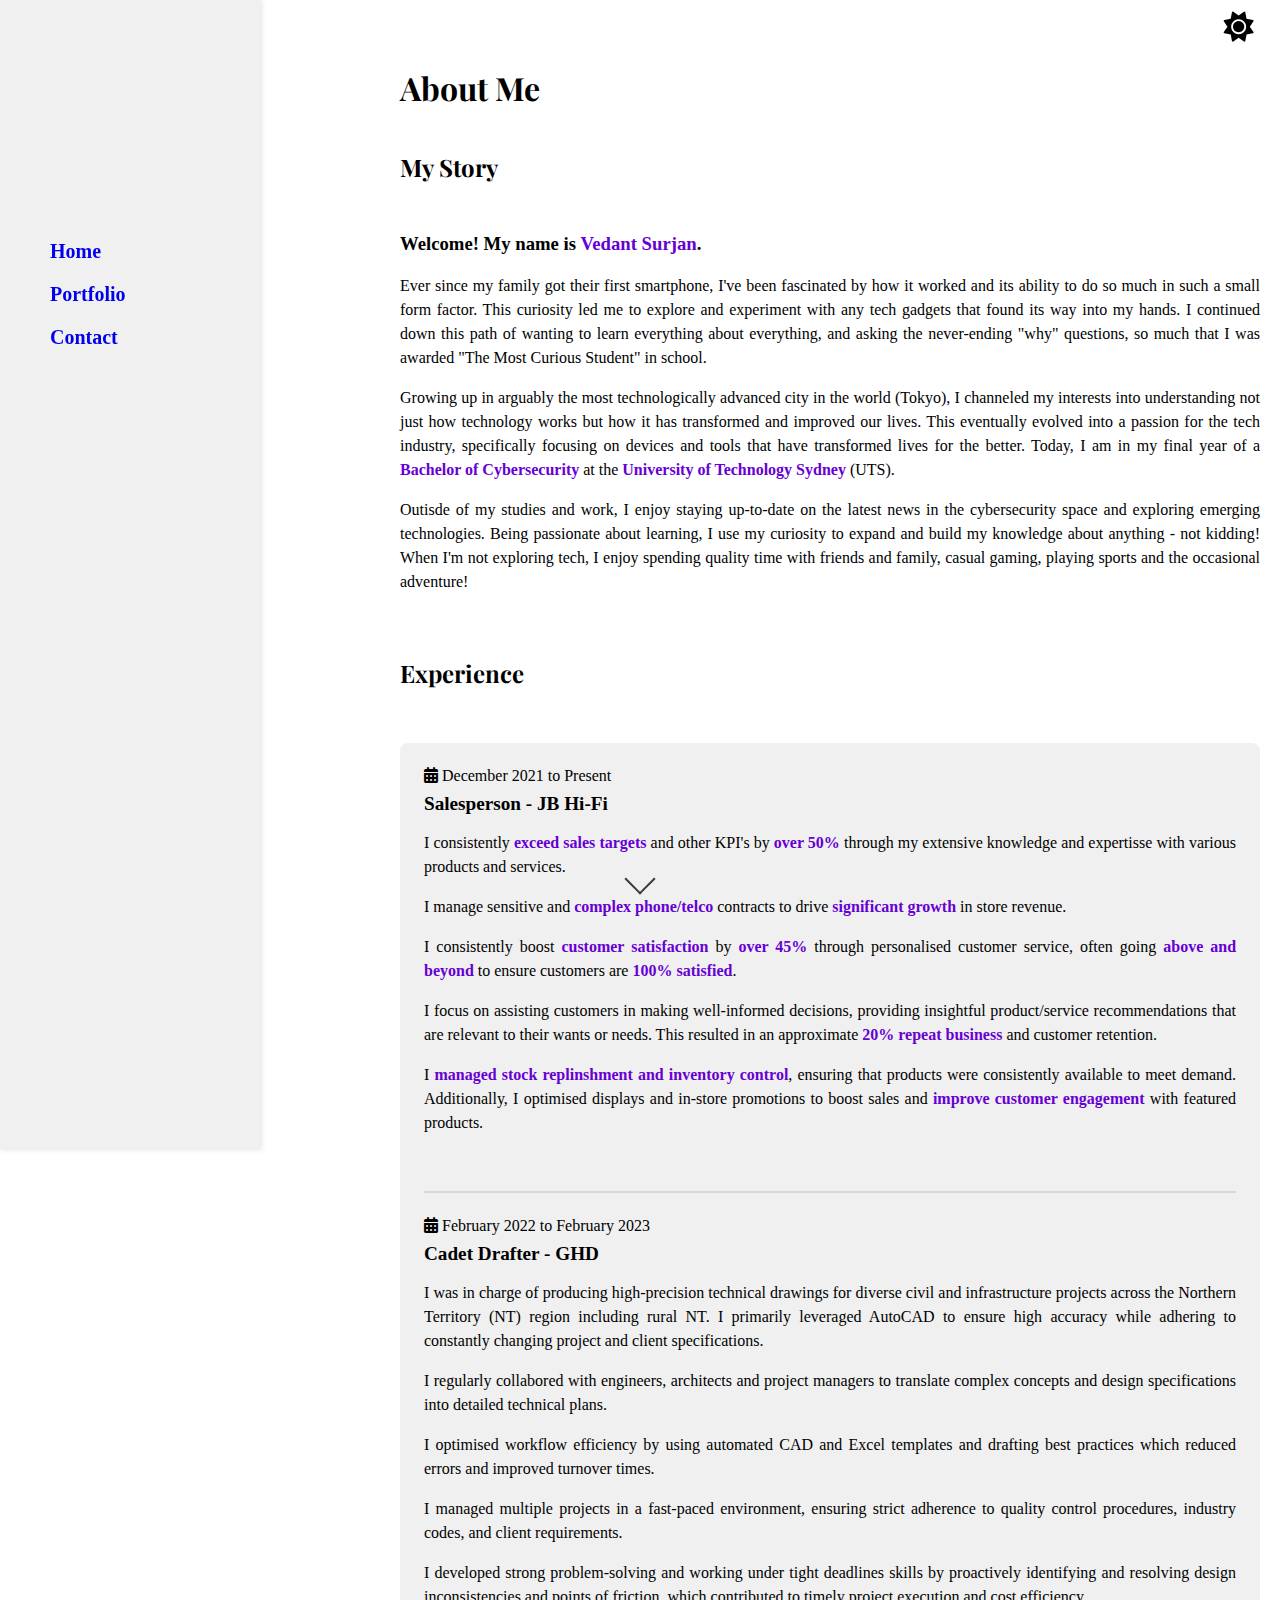
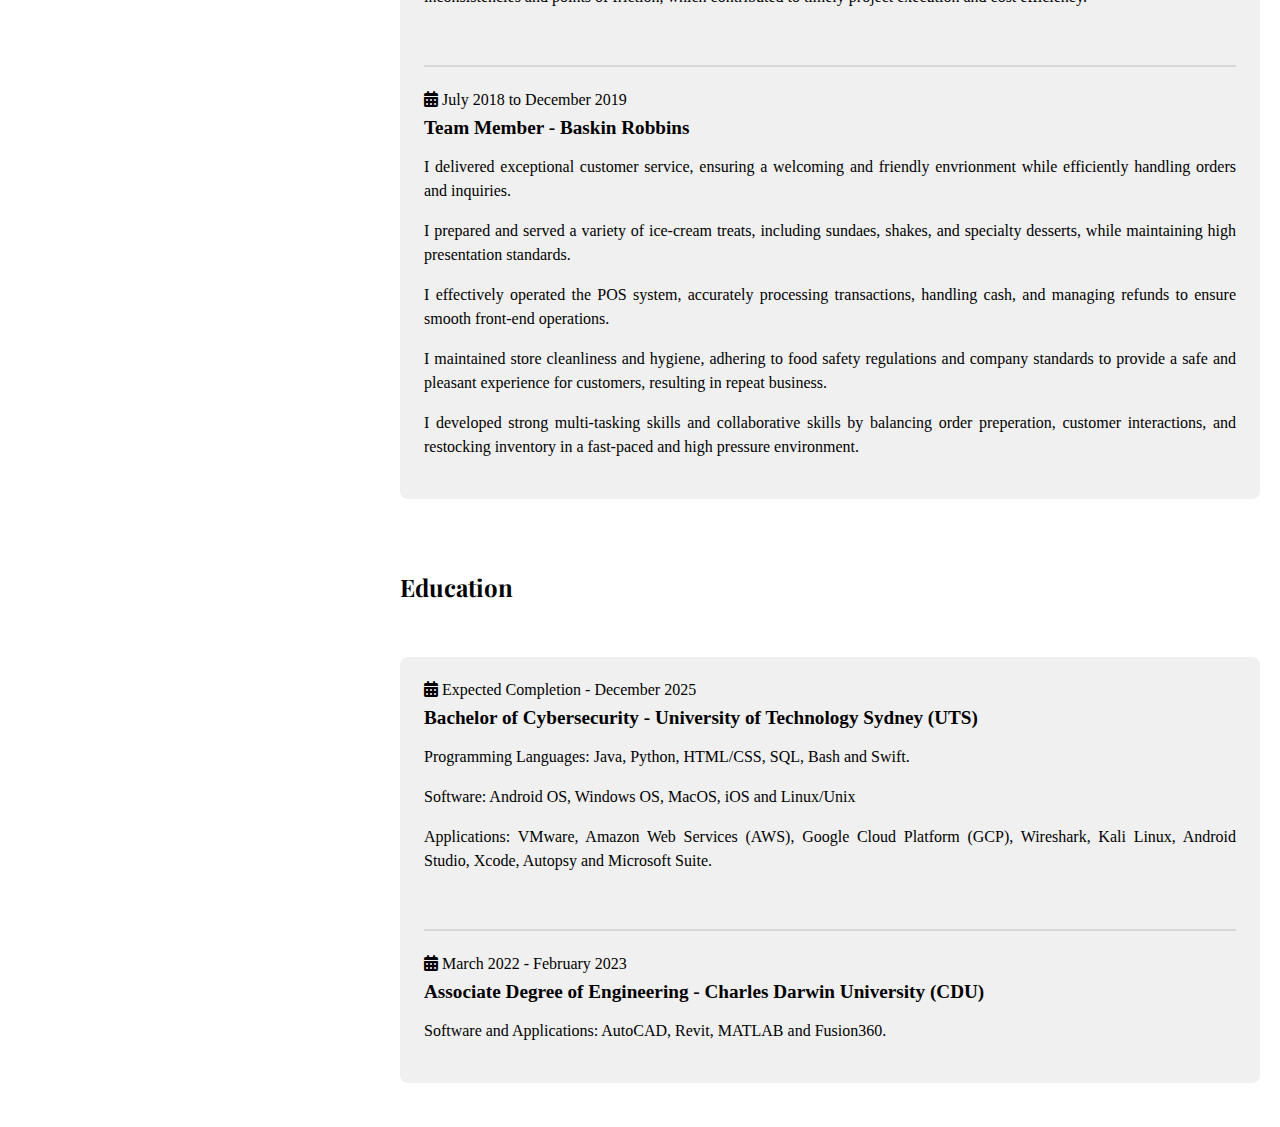
<file: index.html>
<!DOCTYPE html>
<html lang="en">

<head>
    <meta charset="UTF-8">
    <meta name="viewport" content="width=device-width, initial-scale=1">
    <link rel="stylesheet" href="styles.css">
    <link href="https://cdnjs.cloudflare.com/ajax/libs/font-awesome/6.5.0/css/all.min.css" rel="stylesheet">
    <title>Vedant Surjan</title>
</head>

<body>

<div class="navigation">
    <a href="index.html">Home</a>
    <a href="projects.html">Portfolio</a>
    <a href="contact.html">Contact</a>
</div>

<button id="theme-toggle" class="theme-toggle" aria-label="Toggle Light/Dark Mode">
    <i class="fas fa-sun"></i>
</button>


<div class="main-content">

<h1 class="Title">About Me</h1>

<h2 class="Header">My Story</h2>

<h3 class="first-sent">
    Welcome! My name is <span class="highlight">Vedant Surjan</span>.
</h3>
    
<p> Ever since my family got their first smartphone, I've been fascinated by how it worked and its ability to do so much in such a small form factor. 
    
    This curiosity led me to explore and experiment with any tech gadgets that found its way into my hands. 
    
    I continued down this path of wanting to learn everything about everything, and asking the never-ending "why" questions, so much that I was awarded "The Most Curious Student" in school.
</p>
    
<p>
    Growing up in arguably the most technologically advanced city in the world (Tokyo), I channeled my interests into understanding not just how technology works but how it has transformed and improved our lives. 
    
    This eventually evolved into a passion for the tech industry, specifically focusing on devices and tools that have transformed lives for the better. 
    
    Today, I am in my final year of a <span class="highlight">Bachelor of Cybersecurity</span> at the <span class="highlight">University of Technology Sydney</span> (UTS).
</p>

<p>
    Outisde of my studies and work, I enjoy staying up-to-date on the latest news in the cybersecurity space and exploring emerging technologies. 
    
    Being passionate about learning, I use my curiosity to expand and build my knowledge about anything - not kidding! 
    
    When I'm not exploring tech, I enjoy spending quality time with friends and family, casual gaming, playing sports and the occasional adventure!
</p>


<div style="height: 0.5em;"></div>

<h2 class="Header">Experience</h2>

<div class="experience">
    <div class="experience-date">
        <i class="fas fa-calendar-alt"></i> December 2021 to Present
    </div>

    <div style="height: 0.5em;"></div>

    <h4 class="header">Salesperson - JB Hi-Fi</h4>
    <p>I consistently <span class="highlight">exceed sales targets</span> and other KPI's by <span class="highlight">over 50%</span>
        through my extensive knowledge and expertisse with various products and services.
    </p>

    <p>I manage sensitive and <span class="highlight">complex phone/telco</span> contracts to drive <span class="highlight">significant growth</span>
        in store revenue.
    </p>

    <p>I consistently boost <span class="highlight">customer satisfaction</span> by <span class="highlight">over 45%</span> through personalised customer service, often
        going <span class="highlight">above and beyond</span> to ensure customers are <span class="highlight">100% satisfied</span>.
    </p>

    <p>I focus on assisting customers in making well-informed decisions, providing insightful 
        product/service recommendations that are relevant to their wants or needs. This 
        resulted in an approximate <span class="highlight">20% repeat business</span>  and customer retention.
    </p>

    <p>I <span class="highlight">managed stock replinshment and inventory control</span>, ensuring that products were consistently available
        to meet demand. Additionally, I optimised displays and in-store promotions to boost sales and <span class="highlight">improve
        customer engagement</span> with featured products.
    </p>

    <div class="experience-separator"></div>

    <div class="experience-date">
        <i class="fas fa-calendar-alt"></i> February 2022 to February 2023
    </div>

    <div style="height: 0.5em;"></div>

    <h4 class="header">Cadet Drafter - GHD</h4>

    <p>I was in charge of producing high-precision technical drawings for diverse civil and infrastructure
        projects across the Northern Territory (NT) region including rural NT. I primarily leveraged AutoCAD
        to ensure high accuracy while adhering to constantly changing project and client specifications.
    </p>    

    <p>I regularly collabored with engineers, architects and project managers to translate complex concepts and design
        specifications into detailed technical plans.
    </p>

    <p>I optimised workflow efficiency by using automated CAD and Excel templates and drafting best practices which
        reduced errors and improved turnover times.
    </p>

    <p>I managed multiple projects in a fast-paced environment, ensuring strict adherence to quality control procedures,
        industry codes, and client requirements.
    </p>

    <p>I developed strong problem-solving and working under tight deadlines skills by proactively identifying and resolving design
        inconsistencies and points of friction, which contributed to timely project execution and cost efficiency.   
    </p>

    <div class="experience-separator"></div>

    <div class="experience-date">
        <i class="fas fa-calendar-alt"></i> July 2018 to December 2019
    </div>

    <div style="height: 0.5em;"></div>

    <h4 class="header">Team Member - Baskin Robbins</h4>

    <p>I delivered exceptional customer service, ensuring a welcoming and friendly envrionment while efficiently
        handling orders and inquiries.
    </p>    

    <p>I prepared and served a variety of ice-cream treats, including sundaes, shakes, and specialty desserts,
        while maintaining high presentation standards.
    </p>

    <p>I effectively operated the POS system, accurately processing transactions, handling cash, and managing refunds to 
        ensure smooth front-end operations.
    </p>

    <p>I maintained store cleanliness and hygiene, adhering to food safety regulations and company standards to provide
        a safe and pleasant experience for customers, resulting in repeat business.
    </p>

    <p>I developed strong multi-tasking skills and collaborative skills by balancing order preperation, customer interactions,
        and restocking inventory in a fast-paced and high pressure environment. 
    </p>

</div>

<div style="height: 0.5em;"></div>

<h2 class="Header">Education</h2>

<div class="experience">
    <div class="experience-date">
        <i class="fas fa-calendar-alt"></i> Expected Completion - December 2025
    </div>

    <div style="height: 0.5em;"></div>

    <h4 class="header">Bachelor of Cybersecurity - University of Technology Sydney (UTS)</h4>

    <p>Programming Languages: Java, Python, HTML/CSS, SQL, Bash and Swift.</p>

    <p>Software: Android OS, Windows OS, MacOS, iOS and Linux/Unix</p>

    <p>Applications: VMware, Amazon Web Services (AWS), Google Cloud Platform (GCP), 
        Wireshark, Kali Linux, Android Studio, Xcode, Autopsy and Microsoft Suite.
    </p>

    <div class="experience-separator"></div>

    <div class="experience-date">
        <i class="fas fa-calendar-alt"></i> March 2022 - February 2023
    </div>

    <div style="height: 0.5em;"></div>

    <h4 class="header">Associate Degree of Engineering - Charles Darwin University (CDU)</h4>

    <p>Software and Applications: AutoCAD, Revit, MATLAB and Fusion360.</p>

</div>

<div class="scroll-down-arrow">
    <span></span>
  </div>

<script src="scripts.js"></script>

</body>

</html>
</file>
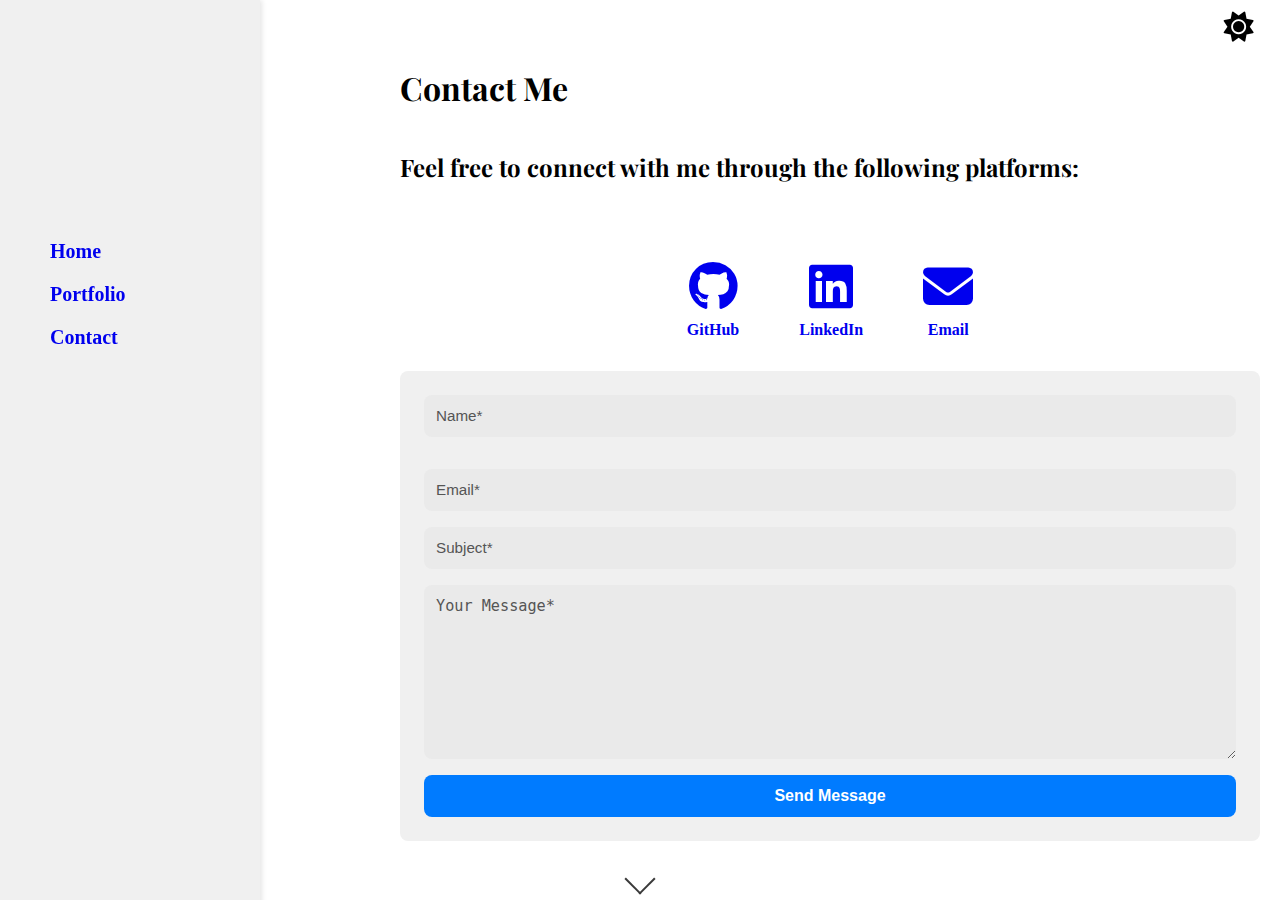
<file: contact.html>
<!DOCTYPE html>
<html lang="en">

<head>
    <meta charset="UTF-8">
    <meta name="viewport" content="width=device-width, initial-scale=1.0">
    <link rel="stylesheet" href="styles.css">
    <link href="https://cdnjs.cloudflare.com/ajax/libs/font-awesome/6.5.0/css/all.min.css" rel="stylesheet">
    <title>Vedant Surjan</title>
</head>

<body>

<div class="navigation">
    <a href="index.html">Home</a>
    <a href="projects.html">Portfolio</a>
    <a href="contact.html">Contact</a>
</div>

<button id="theme-toggle" class="theme-toggle" aria-label="Toggle Light/Dark Mode">
    <i class="fas fa-sun"></i>
</button>


<div class="main-content">

<h1 class="Title">Contact Me</h1>

<h2 class="Header">Feel free to connect with me through the following platforms:</h2>

<div style="height: 0.5em;"></div>

<div class="socials">
    <a href="https://github.com/VedantSur" target="_blank" class="social-icon"><i class="fab fa-github"></i>
    <span>GitHub</span>
    </a>    

    <a href="https://www.linkedin.com/in/vedant-surjan-656249231" target="_blank" class="social-icon"><i class="fab fa-linkedin"></i>
    <span>LinkedIn</span>
    </a>

    <a href="mailto:vedant.surjan@outlook.com" target="_blank" class="social-icon"><i class="fas fa-envelope"></i>
    <span>Email</span>
    </a>
</div>

<div class="contact-form">
    <form action="https://formsubmit.co/vedant.surjan@outlook.com" method="POST">

        <div class="form-row">
            <input type="text" name="name" placeholder="Name*" required>
            <input type="email" name="email" placeholder="Email*" required>
        </div>
        
        <div class="form-row">
            <input type="text" name="subject" placeholder="Subject*" required>
        </div>

        <div class="form-row">
            <textarea name="message" rows="6" placeholder="Your Message*" required></textarea>
        </div>

        <button type="submit">Send Message</button>
    </form>
</div>


</div>

<div class="scroll-down-arrow">
    <span></span>
  </div>

<script src="scripts.js"></script>

</body>

</html>
</file>
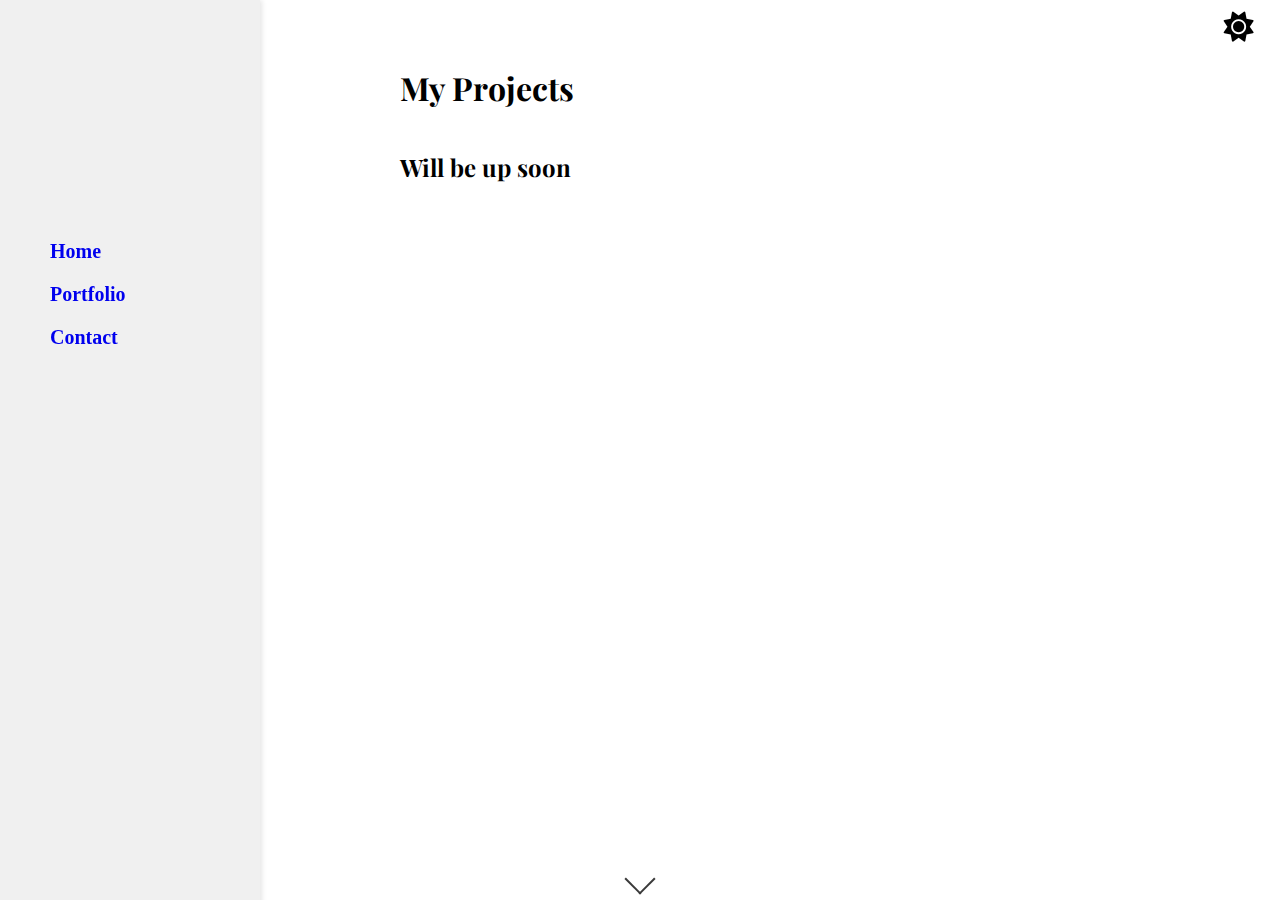
<file: projects.html>
<!DOCTYPE html>
<html lang="en">

<head>
    <meta charset="UTF-8">
    <meta name="viewport" content="width=device-width, initial-scale=1.0">
    <link rel="stylesheet" href="styles.css">
    <link href="https://cdnjs.cloudflare.com/ajax/libs/font-awesome/6.5.0/css/all.min.css" rel="stylesheet">
    <title>Vedant Surjan</title>
</head>

<body>

<div class="navigation">
    <a href="index.html">Home</a>
    <a href="projects.html">Portfolio</a>
    <a href="contact.html">Contact</a>
</div>

<button id="theme-toggle" class="theme-toggle" aria-label="Toggle Light/Dark Mode">
    <i class="fas fa-sun"></i>
</button>


<div class="main-content">

<h1 class="Title">My Projects</h1>

<h2 class="Header">Will be up soon</h2>

</div>

<script src="scripts.js"></script>

<div class="scroll-down-arrow">
    <span></span>
  </div>

</body>

</html>
</file>
<file: styles.css>
@import url('https://fonts.googleapis.com/css2?family=Playfair+Display:ital,wght@0,400..900;1,400..900&display=swap');

.theme-toggle {
    position: fixed; 
    top: 10px; 
    right: 20px;
    background: none;
    border: none;
    cursor: pointer;
    font-size: 30px;
    color: inherit;
    z-index: 1000;
}

body {
    background-color: #ffffff;
    color: #000000;
    margin: 0;
    min-height: 100vh;
    transition: background-color 0.3s ease, color 0.3s ease;
}

body.dark-mode {
    background-color: #2c2c2c;
    color: #ffffff;
}

.navigation {
    position: fixed;
    top: 0;
    left: 0;
    width: 220px;
    display: flex;
    height: 100%;
    padding: 20px;
    z-index: 1000;
    flex-direction: column;
    align-items: flex-start;
    font-weight: bold;
    font-size: 20px;
    background-color: #f0f0f0;
    box-shadow: 2px 0 5px rgba(0, 0, 0, 0.1);
    transition: background-color 0.3s ease; 
    justify-content: flex-start;
    padding-top: 230px;
}

body.dark-mode .navigation {
    background-color: #3a3a3a;
}

.navigation a {
    text-decoration: none;
    margin: 10px 0;
    padding-left: 30px;
}

.navigation a:hover {
    color: #4caf50;
    font-weight: bold;
}

.Title {
    font-weight: bold;
    padding-top: 25px;
}

.Header {
    font-weight: bold;
    padding-top: 20px;
    padding-bottom: 30px;
}

.Title, .Header {
    font-family: 'Playfair Display', serif;
    font-weight: bold;
}

.highlight {
    font-weight: bold;
    color: #6700d5;
}

.main-content {
    flex-grow: 1; 
    padding: 20px; 
    box-sizing: border-box;
    margin-left: 380px;
    box-sizing: border-box;
    max-width: 1000px;
}

.experience {
    margin: 1.5em 0; 
    padding: 1.5em; 
    background-color: #f0f0f0;
    border-radius: 8px; 
    transition: background-color 0.3s ease;
}

body.dark-mode .experience {
    background-color: #3a3a3a;
}

.experience .header {
    margin: 0;
    font-size: 1.2em;
    font-weight: bold;
}

p {
    text-align: justify;
    line-height: 1.5;
}

.experience-separator {
    height: 2em;
    border-bottom: 2px solid rgba(0, 0, 0, 0.1);
    margin: 1.5em 0;
}

body.dark-mode .experience-separator {
    border-bottom: 2px solid rgba(255, 255, 255, 0.2);
}

.socials {
    margin-top: 20px;
    display: flex;
    gap: 15px;
    font-size: 50px;
    justify-content: center;
    align-items: center;
    gap: 60px;
}

.social-icon {
    text-align: center;
    display: flex;
    flex-direction: column;
    align-items: center;
    text-decoration: none;
    font-size: 50px;
}

.social-icon span {
    margin-top: 10px;
    font-size: 16px;
    font-weight: bold;
    color: inherit;
}

.contact-form {
    margin-top: 2em;
    padding: 1.5em;
    background-color: #f0f0f0;
    border-radius: 8px;
    transition: background-color 0.3s ease;
}

body.dark-mode .contact-form {
    background-color: #3a3a3a;
}

.contact-form input,
.contact-form textarea {
    width: 100%;
    margin-bottom: 1em;
    padding: 0.75em;
    border: none;
    border-radius: 8px;
    background-color: #eaeaea;
    color: #000; 
    font-size: 1rem;
    transition: background-color 0.3s ease, color 0.3s ease;
}

body.dark-mode .contact-form input,
body.dark-mode .contact-form textarea {
    background-color: #1c1c1c; 
    color: #fff;
}

.contact-form input::placeholder,
.contact-form textarea::placeholder {
    color: #555;
    font-size: 0.95rem;
}

.contact-form .form-row {
    display: flex;
    gap: 1em;
    flex-wrap: wrap; /* Allows rows to stack responsively on smaller screens */
}

.contact-form .form-row input,
.contact-form .form-row textarea {
    flex: 1;
    min-width: calc(50% - 0.5em); 
}

.contact-form textarea {
    width: 100%; 
    height: 150px;
}

.contact-form button {
    display: inline-block;
    width: 100%;
    padding: 0.75em;
    font-size: 1rem;
    font-weight: bold;
    border: none;
    border-radius: 8px;
    color: #fff;
    background-color: #007bff;
    cursor: pointer;
    transition: background-color 0.3s ease;
}

.contact-form button:hover {
    background-color: #0056b3;
}

:root {
    --arrow-color: #3a3a3a;
}

body.dark-mode {
    --arrow-color: #f0f0f0; 
}

.scroll-down-arrow {
    position: absolute;
    bottom: 20px;
    left: 50%;
    transform: translateX(-50%);
    text-align: center;
    cursor: pointer;
    opacity: 1;
    transition: opacity 0.5s ease;
}

.scroll-down-arrow.hidden {
    opacity: 0;
    pointer-events: none;
}

.scroll-down-arrow span {
    display: block;
    width: 20px;
    height: 20px;
    border-bottom: 2px solid var(--arrow-color); 
    border-right: 2px solid var(--arrow-color);
    transform: rotate(45deg);
    margin: -10px;
    animation: bounce 2s infinite, fadeInOut 3s infinite;
}

@keyframes bounce {
    0%, 20%, 50%, 80%, 100% {
        transform: translateY(0) rotate(45deg);
    }
    40% {
        transform: translateY(-20px) rotate(45deg);
    }
    60% {
        transform: translateY(-10px) rotate(45deg);
    }
}

@keyframes fadeInOut {
    0%, 100% {
        opacity: 0;
    }
    50% {
        opacity: 1;
    }
}
</file>
